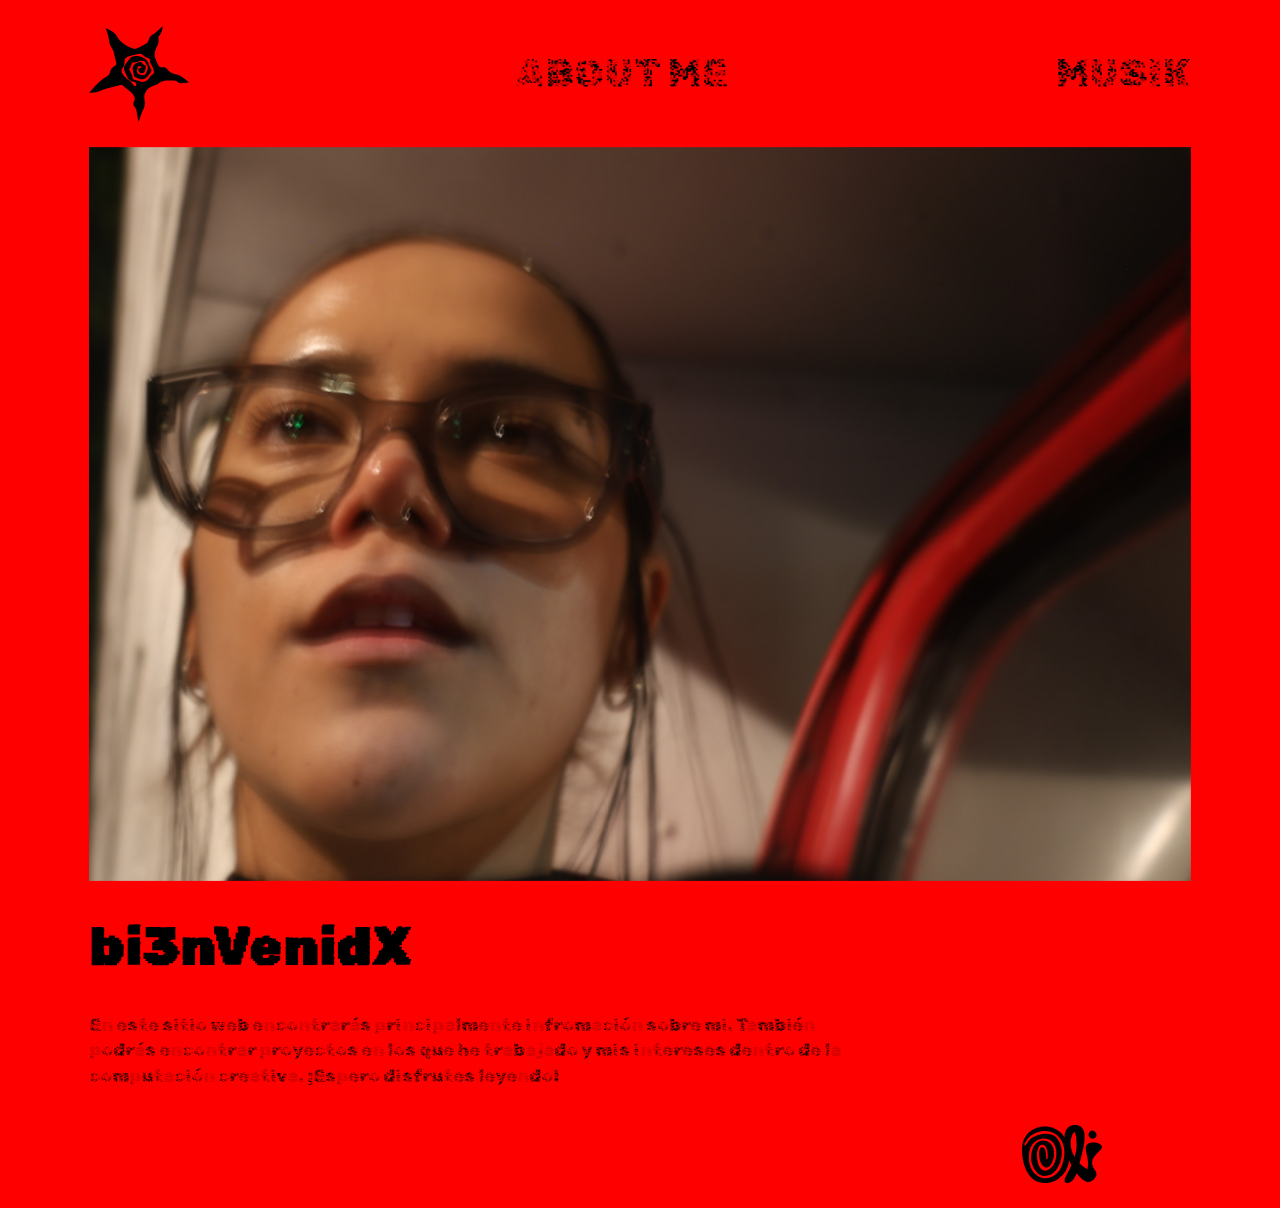
<file: index.html>
<!DOCTYPE html>
<html lang="es">
<head>
    <meta charset="UTF-8">
    <meta name="viewport" content="width=device-width, initial-scale=1.0">
    <title>Hola</title>
    <link rel="stylesheet" href="https://cdn.jsdelivr.net/npm/swiper@11/swiper-bundle.min.css" />
    <link rel="stylesheet" href="./css/main.css">
    <meta property="og:title" content="olinca" />
    <meta property="og:type" content=".web" />
    <meta property="og:url" content="https://www.imdb.com/title/tt0117500/" />
    <meta property="og:image" content="https://ia.media-imdb.com/images/rock.jpg" />
</head>
<body>
    <header>
        <nav class="container">
            <ul>
                <li>
                    <a href="../index.html" aria-label="Inicio" class="active">
                        <img src="img/estrella.svg" width="100" height="40" id="logotype">
                    </a>
                </li>
                <li><a href="about.html" title="mi info">ABOUT ME</a></li>
                <li><a href="musik.html" title="musica">MUSIK</a></li>
            </ul>
        </nav>
    </header>
    <main class="container">
        <!-- Contenido -->
        <div class="swiper mySwiper">
            <div class="swiper-wrapper">
              <div class="swiper-slide">
                <img src="img/camion.JPG" width="100%">
              </div>
              <div class="swiper-slide">
                <img src="img/yO.JPG" width="100%">
              </div>
              <div class="swiper-slide">
                <img src="img/esPjo.JPG" width="100%">
              </div>
            </div>
        </div>
        <section>
            <header>
                <h1>bi3nVenidX</h1>
            </header>
            <p>En este sitio web encontrarás principalmente infromación sobre mi. También podrás encontrar proyectos en los que he trabajado y mis intereses dentro de la computación creativa. 
                ¡Espero disfrutes leyendo! </p>
        </section>
        <footer id="main-footer">
            <div class="container">
                <a href="https://www.instagram.com/olincaaa" target="_blank" title="centro.">
                    <img src="img/oli.svg" width="80">
                </a>
            </div>
        </footer>
    </main>
    <script src="https://cdn.jsdelivr.net/npm/swiper@11/swiper-bundle.min.js"></script>
    <script>
        var swiper = new Swiper(".mySwiper", {
          spaceBetween: 30,
          centeredSlides: true,
          autoplay: {
            delay: 2500,
            disableOnInteraction: false,
          },
        });
      </script>
</body>
</html>
</file>
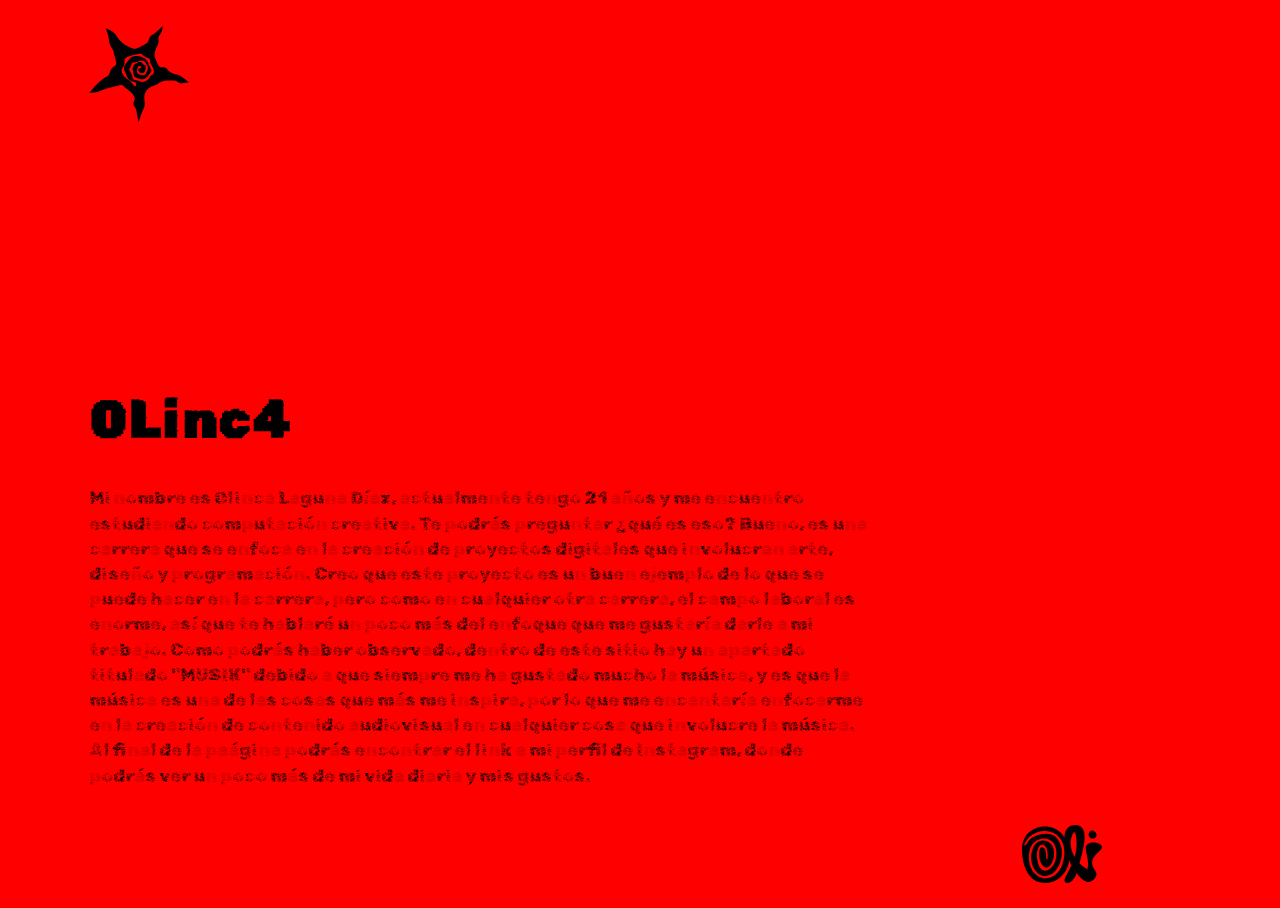
<file: about.html>
<!DOCTYPE html>
<html lang="es">
<head>
    <meta charset="UTF-8">
    <meta name="viewport" content="width=device-width, initial-scale=1.0">
    <title>Hola</title>
    <link rel="stylesheet" href="css/main.css">
</head>
<body>
    <header>
        <nav class="container">
            <ul>
                <li>
                    <a href="index.html" target="_blank" title="Instagram">
                        <img src="img/estrella.svg" width="100" height="40" id="logotype">
                    </a>
                </li>
            </ul>
        </nav>
    </header>
    <main class="container">
        <!-- Contenido -->
        <section>
            <header>
                <h1>0Linc4</h1>
            </header>
            <p>Mi nombre es Olinca Laguna Díaz, actualmente tengo 21 años y me encuentro estudiando computación creativa.
                Te podrás preguntar ¿qué es eso? Bueno, es una carrera que se enfoca en la creación de proyectos digitales
                que involucran arte, diseño y programación. Creo que este proyecto es un buen ejemplo de lo que se puede hacer en la carrera, pero como en cualquier otra carrera, el campo laboral es enorme, así que te hablaré un poco más del enfoque que me gustaría darle a mi trabajo.

                Como podrás haber observado, dentro de este sitio hay un apartado titulado "MUSIK" debido a que siempre me ha gustado mucho la música, y es que la música es una de las cosas que más me inspira, por lo que me encantaría enfocarme en la creación de contenido audiovisual en cualquier cosa que involucre la música.
                Al final de la paágina podrás encontrar el link a mi perfil de Instagram, donde podrás ver un poco más de mi vida diaria y mis gustos.
            </p>
            </p>
        </section>
        <footer id="main-footer">
            <div class="container">
                <a href="https://www.instagram.com/olincaaa?igsh=MXRsdDJpY3M5Y3hzeQ%3D%3D&utm_source=qr" target="_blank" title="Instagram">
                    <img src="img/oli.svg" width="80">
                </a>
            </div>
        </footer>
    </main>
</body>
</html>
</file>
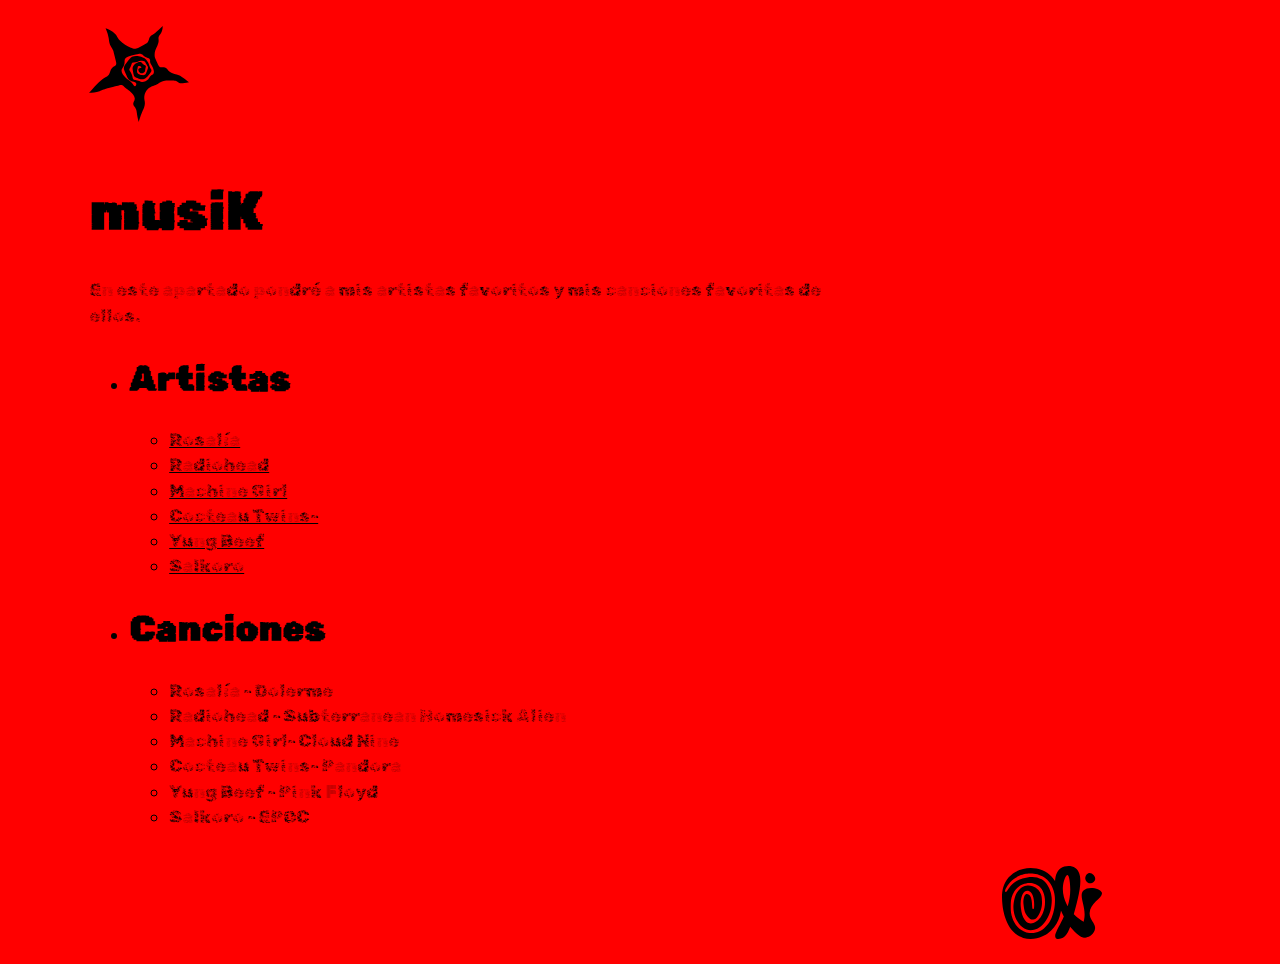
<file: musik.html>
<!DOCTYPE html>
<html lang="es">
<head>
    <meta charset="UTF-8">
    <meta name="viewport" content="width=device-width, initial-scale=1.0">
    <title>Hola</title>
    <link rel="stylesheet" href="css/main.css">
</head>
<body>
    <header>
        <nav class="container">
            <a href="index.html" target="_blank" title="inicio">
                <img src="img/estrella.svg" alt="Ap" width="100" height="100" id="spike">
            </a>
        </nav>
    </header>
    <main class="container">
        <!-- Contenido -->
        <section>
            <header>
                <h1>musiK</h1>
            </header>
            <p>En este apartado pondré a mis artistas favoritos y mis canciones favoritas de ellos.
            </p>
            <ul>
                <li>
                    <h2>Artistas</h2>
                    <ul>
                        <li><a href="https://music.apple.com/mx/artist/rosal%C3%ADa/313845115" target="_blank">Rosalía</a></li>
                        <li><a href="https://music.apple.com/mx/artist/radiohead/657515" target="_blank">Radiohead</a></li>
                        <li><a href="https://music.apple.com/mx/artist/machine-girl/295258685" target="_blank">Machine Girl</a></li>
                        <li><a href="https://music.apple.com/mx/artist/cocteau-twins/3029779" target="_blank">Cocteau Twins-</a></li>
                        <li><a href="https://music.apple.com/mx/artist/yung-beef/1090884617" target="_blank">Yung Beef</a></li>
                        <li><a href="https://music.apple.com/mx/artist/sa-koro/1553234567" target="_blank">Sa!koro</a></li>
                    </ul>
                </li>
                <li>
                    <h2>Canciones</h2>
                    <ul>
                        <li>Rosalía - Dolerme</li>
                        <li>Radiohead - Subterranean Homesick Alien</li>
                        <li>Machine Girl- Cloud Nine</li>
                        <li>Cocteau Twins- Pandora</li>
                        <li>Yung Beef - Pink Floyd</li>
                        <li>Sa!koro - EPOC</li>
        </section>
        <footer id="main-footer">
            <div class="container">
                <a href="https://www.instagram.com/olincaaa" target="_blank" title="inicio">
                    <img src="img/oli.svg" alt="Instagram" width="100" height="100">
                </a>
            </div>
        </footer>
    </main>
</body>
</html>
</file>
<file: css/main.css>
/*
* Normalize.css
* A modern, HTML5-ready alternative to CSS resets
* @see: https://necolas.github.io/normalize.css 
*/
@import url('https://fonts.googleapis.com/css2?family=Rubik+Pixels&family=Share+Tech+Mono&family=Syne+Mono&display=swap');

html {
    /* 
    * box-sizing
    * default: 'box-sizing: content-box'
    * @see: https://developer.mozilla.org/en-US/docs/Web/CSS/box-sizing 
    */
    box-sizing: border-box;
    height: 100%;
}

*, *::before, *::after {
    box-sizing: inherit;
}
:root {
    --bg-color: #ff0000;
    --text-color: #000000;
    --font-family: 'Rubik Pixels', sans-serif, 'Share Tech Mono', monospace, 'Syne Mono', monospace;
}
@media (prefers-color-scheme: dark) {
    :root {
        --bg-color: #ff0000;
        --text-color: #000;
    }
}

body {
    font-family: var(--font-family);
    min-height: 100%;
    display: flex;
    flex-direction: column;
    justify-content: space-between;
    /* mobile. Tamaño mínimo recomendado */
    font-size: 14px;
    line-height: 1.4em;
    background-color: var(--bg-color);
    color: var(--text-color);
    overflow-x: hidden;
}

#/*
* Normalize.css
* A modern, HTML5-ready alternative to CSS resets
* @see: https://necolas.github.io/normalize.css 
*/
@import url('https://fonts.googleapis.com/css2?family=Rubik+Pixels&family=Share+Tech+Mono&family=Syne+Mono&display=swap');

html {
    /* 
    * box-sizing
    * default: 'box-sizing: content-box'
    * @see: https://developer.mozilla.org/en-US/docs/Web/CSS/box-sizing 
    */
    box-sizing: border-box;
    height: 100%;
}

*, *::before, *::after {
    box-sizing: inherit;
}
:root {
    --bg-color: #ff0000;
    --text-color: #000000;
    --font-family: 'Rubik Pixels', sans-serif, 'Share Tech Mono', monospace, 'Syne Mono', monospace;
}
@media (prefers-color-scheme: dark) {
    :root {
        --bg-color: #ff0000;
        --text-color: #000;
    }
}

body {
    font-family: var(--font-family);
    min-height: 100%;
    display: flex;
    flex-direction: column;
    justify-content: space-between;
    /* mobile. Tamaño mínimo recomendado */
    font-size: 14px;
    line-height: 1.4em;
    background-color: var(--bg-color);
    color: var(--text-color);
    overflow-x: hidden;
}

/* Laptop / Tablet */
@media (max-width: 768px) {
    body {
        font-size: 16px;
    }
    h1{
        font-size: 3.5em;
        font-weight: 700;
    }
    header a{
        font-size: 20px;
        font-weight: 700;
    }
}

/* Escritorio */
@media (min-width: 1024px) {
    body {
      font-size: 18px;
    }
}

h1, h2, h3, h4, h5, h6 {
    line-height: 1.1em;
}

h1 {
    font-size: 4em;
}

h2 {
    font-size: 2em;
}

h3 {
    font-size: 1.75em;
}

h4 {
    font-size: 1.5em;
}

h5 {
    font-size: 1.25em;
}

h6 {
    font-size: 1em;
}

img {
    max-width: 100%;
}

header {
    width: 100%;
}

nav ul {
    display: flex;
    margin: 0;
    padding: 0;
    flex-direction: row;
    align-items: center;
    justify-content: space-between;
}

nav ul li {
    display: inline;
}

header a {
    color: var(--text-color);
    font-size: 20px;
    display: inline-block;
    text-decoration: none;
}

a.active {
    pointer-events: none;
}

footer {
    width: 100%;
    text-align: right;
    padding: 1em;
}

p {
    max-width: 60ch; /* Ancho máximo basado en el ancho del carácter "0" */
}

.container {
    margin: 0 auto;
    padding: 0 1em;
    width: 90%;
    min-width: 290px;
    max-width: 1200px;
}

nav.container {
    padding: 1em;
}
img {
    max-width: 100%;
    height: auto;
}


.swiper {
    width: 100%;
    height: 100%;
}

.swiper-slide {
    text-align: center;
    font-size: 18px;
    background: #fff;
    display: flex;
    justify-content: center;
    align-items: center;
}

.swiper-slide img {
    display: block;
    width: 100%;
    height: 100%;
    object-fit: cover;
} 

#logotype {
    width: 100%;
        max-width: 100px;
    
}



header a {
    color: var(--text-color);
    font-size: 20px;
    display: inline-block;
    text-decoration: none;

}


h1, h2, h3, h4, h5, h6 {
    line-height: 1.1em;
}

h1 {
    font-size: 2.5em;
}

h2 {
    font-size: 2em;
}

h3 {
    font-size: 1.75em;
}

h4 {
    font-size: 1.5em;
}

h5 {
    font-size: 1.25em;
}

h6 {
    font-size: 1em;
}

img {
    max-width: 100%;
}

header {
    width: 100%;
}

/* Laptop / Tablet */
@media (max-width: 768px) {
    #logotype {
        width: 50px;    
    }
    body {
        font-size: 16px;
        font-weight: 800;
    }
    h1{
        font-size: 3em;
        font-weight:8;
    }
    header a{
        font-size: 20px;
        font-weight: 700;
    }
}

/* Escritorio */
@media (min-width: 1024px) {
    body {
      font-size: 18px;
    }
    header a {
        color: var(--text-color);
        font-size: 40px;
    }
    h1{
        font-size: 3em;
        font-weight: 700;
    }
}

nav ul {
    display: flex;
    margin: 0;
    padding: 0;
    flex-direction: row;
    align-items: center;
    justify-content: space-between;
}

nav ul li {
    display: inline;
}


a.active {
    pointer-events: none;
}

footer {
    width: 100%;
    text-align: right;
    margin-right: 0%;
    padding: 1em;
}

p {
    max-width: 60ch; /* Ancho máximo basado en el ancho del carácter "0" */
}

.container {
    margin: 0 auto;
    padding: 0 1em;
    width: 90%;
    min-width: 290px;
    max-width: 1200px;
}

nav.container {
    padding: 1em;
}

img {
    max-width: 100%;
    height: auto;
}


.swiper {
    width: 100%;
    height: 100%;
}

.swiper-slide {
    text-align: center;
    font-size: 18px;
    background: #fff;
    display: flex;
    justify-content: center;
    align-items: center;
}

.swiper-slide img {
    display: block;
    width: 100%;
    height: 100%;
    object-fit: cover;
}
a{
    color: var(--text-color);
}
</file>
